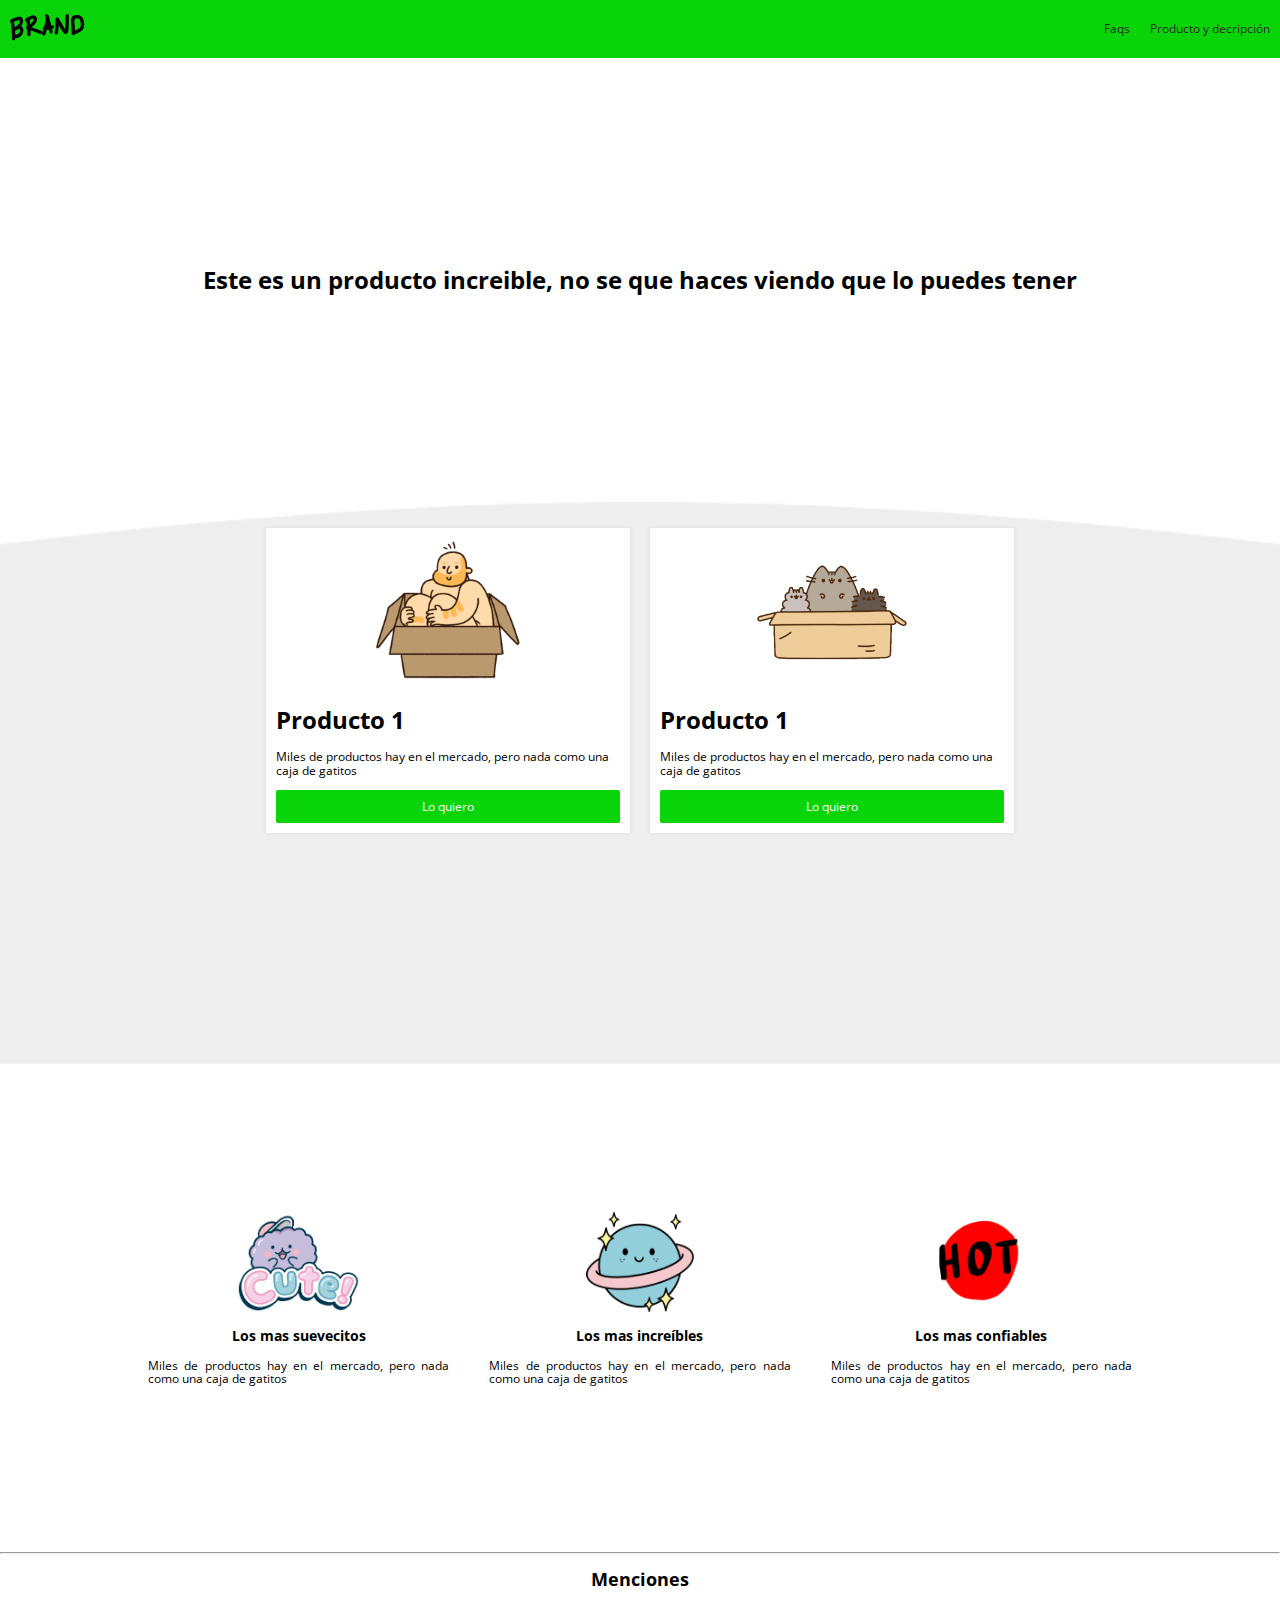
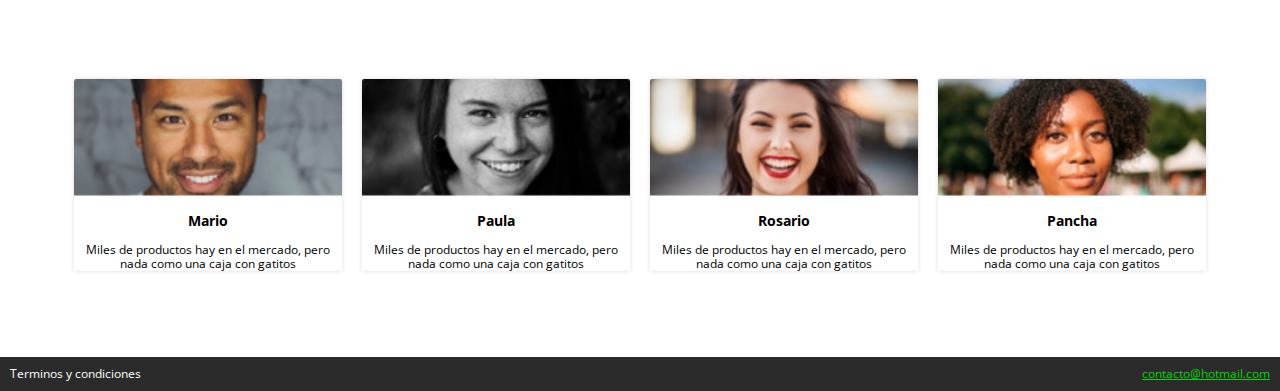
<file: index.html>
<!DOCTYPE html>
<html lang="es">

<head>
    <meta charset="UTF-8">
    <meta name="viewport" content="width=device-width, initial-scale=1.0">
    <meta http-equiv="X-UA-Compatible" content="ie=edge">
    <link rel="stylesheet" href="css/animations.css">
    <link rel="stylesheet" href="css/normalize.css">
    <link rel="stylesheet" href="css/animate.css">
    <link rel="stylesheet" href="css/estilos.css">
    <title>Brand</title>
</head>

<body>
    <!--Aqui empieza el navbar-->
    <nav class="fadeInDown">
        <div class="brand_image">
            <img src="images/logo.png" alt="">
        </div>
        <div class="nav_options">
            <ul>
                <li><a href="#">Faqs</a></li>
                <li><a href="#">Producto y decripción</a></li>
            </ul>
        </div>
    </nav>
    <!--Aqui acaba el navbar-->
    <!--Main Section-->
    <div class="main_section fadeIn">
        <h1>
            Este es un producto increible, no se que haces viendo que lo puedes tener
        </h1>
    </div>
    <div class="products fadeInUp">
        <div class="product">
            <div class="content">
                <div class="img_content">
                    <img src="images/box1.png" alt="">
                </div>
                <h1>Producto 1</h1>
                <p>Miles de productos hay en el mercado, pero nada como una caja de gatitos</p>
                <button href="#" class="main_button">Lo quiero</button>
            </div>
        </div>
        <div class="product">
            <div class="content">
                <div class="img_content">
                    <img src="images/box2.png" alt="">
                </div>
                <h1>Producto 1</h1>
                <p>Miles de productos hay en el mercado, pero nada como una caja de gatitos</p>
                <button href="#" class="main_button">Lo quiero</button>
            </div>
        </div>
    </div>
    <!--Termina Main Seccion-->
    <!--Empiezan seccion de beneficios-->
    <div class="beneficios fadeInUp">
        <div class="beneficio">
            <div class="content_beneficio">
                <img src="images/b1.png" alt="">
                <h3>Los mas suevecitos</h3>
                <p>Miles de productos hay en el mercado, pero nada como una caja de gatitos</p>
            </div>
        </div>
        <div class="beneficio">
            <div class="content_beneficio">
                <img src="images/b2.png" alt="">
                <h3>Los mas increíbles</h3>
                <p>Miles de productos hay en el mercado, pero nada como una caja de gatitos</p>
            </div>
        </div>
        <div class="beneficio">
            <div class="content_beneficio">
                <img src="images/b3.png" alt="">
                <h3>Los mas confiables</h3>
                <p>Miles de productos hay en el mercado, pero nada como una caja de gatitos</p>
            </div>
        </div>
    </div>
    <!--Termina seccion de Beneficios-->
    <hr>
    <!--Empiezan Menciones-->
     <h2 class="menciones_titulo">Menciones</h2>
    <div class="menciones">
       
        <div class="mencion">
            <div class="content_mencion">
                <img src="images/p1.png" alt="">
                <h3>Mario</h3>
          <p>Miles de productos hay en el mercado, pero nada como una caja con gatitos</p>
            </div>
        </div>
        <div class="mencion">
            <div class="content_mencion">
                <img src="images/p2.png" alt="">
                <h3>Paula</h3>
          <p>Miles de productos hay en el mercado, pero nada como una caja con gatitos</p>
            </div>
        </div>
        <div class="mencion">
            <div class="content_mencion">
                <img src="images/p3.png" alt="">
                <h3>Rosario</h3>
          <p>Miles de productos hay en el mercado, pero nada como una caja con gatitos</p>
            </div>
        </div>
        <div class="mencion">
            <div class="content_mencion">
                <img src="images/p4.png" alt="">
                <h3>Pancha</h3>
                <p>Miles de productos hay en el mercado, pero nada como una caja con gatitos</p>
            </div>
        </div>
    </div>
    <!--Terminan Menciones-->
    <!--Aqui Empieza el Footer-->
    <footer>
            <div class="pie">Terminos y condiciones</div>

            <div class="pie_mail"><a href="contacto@hotmail.com">contacto@hotmail.com</a></div>
    </footer>
    <!--Aqui termina el footer-->
</body>

</html>
</file>
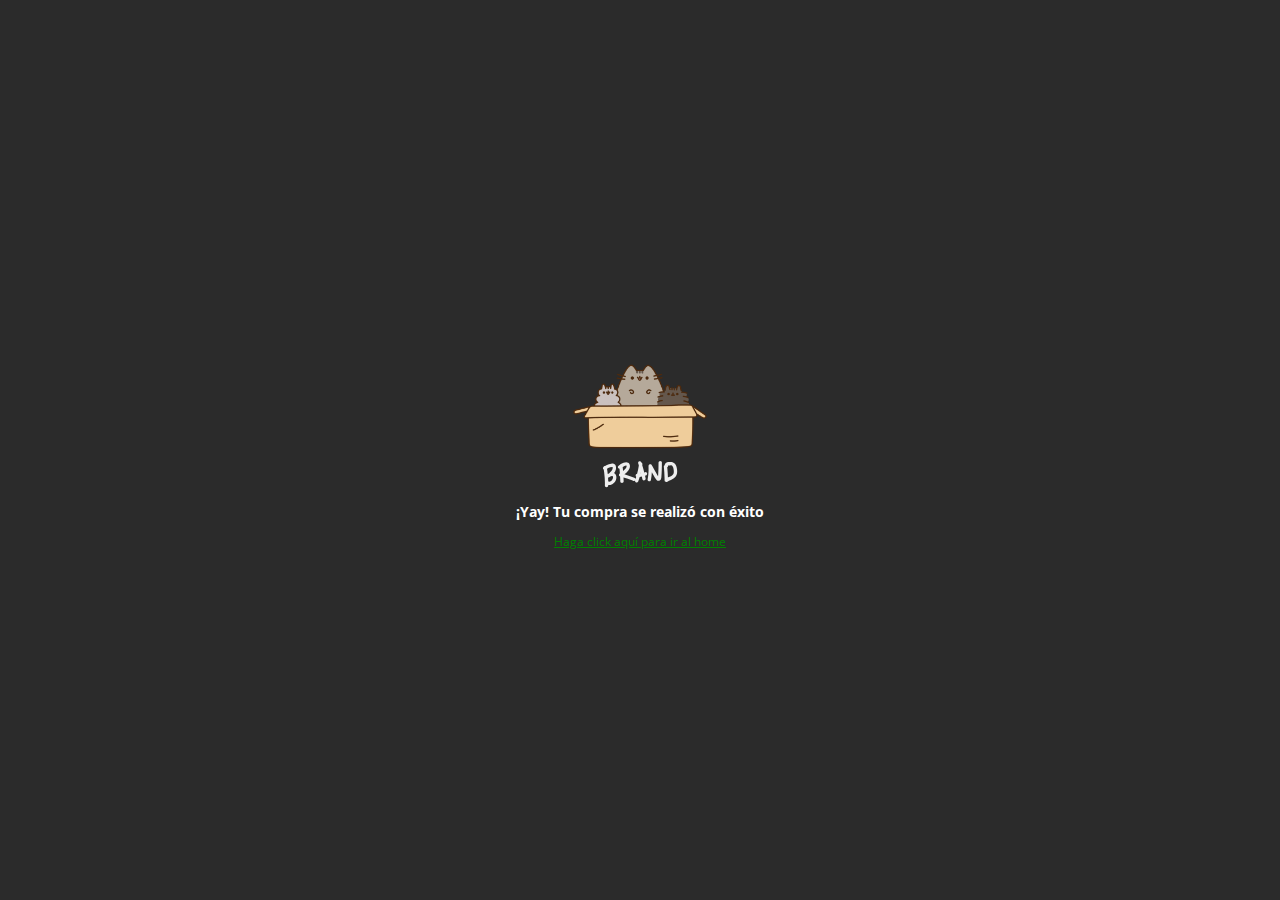
<file: exito.html>
<!DOCTYPE html>
<html lang="en">

<head>
    <meta charset="UTF-8">
    <meta name="viewport" content="width=device-width, initial-scale=1.0">
    <meta http-equiv="X-UA-Compatible" content="ie=edge">
    <title>Exito!!</title>
    <link rel="stylesheet" href="css/normalize.css">
    <link rel="stylesheet" href="css/estilos.css">
    <link rel="stylesheet" href="css/animations.css">
    <link rel="stylesheet" href="css/animate.css">
    <link rel="stylesheet" href="css/paypal.css">

</head>

<body>
    <div class="exito"><img src="images/box_brand.png" alt="">
        <h3>¡Yay! Tu compra se realizó con éxito</h3>
        <a href="index.html">
            <p>Haga click aquí para ir al home</p>
        </a>
    </div>

</body>

</html>
</file>
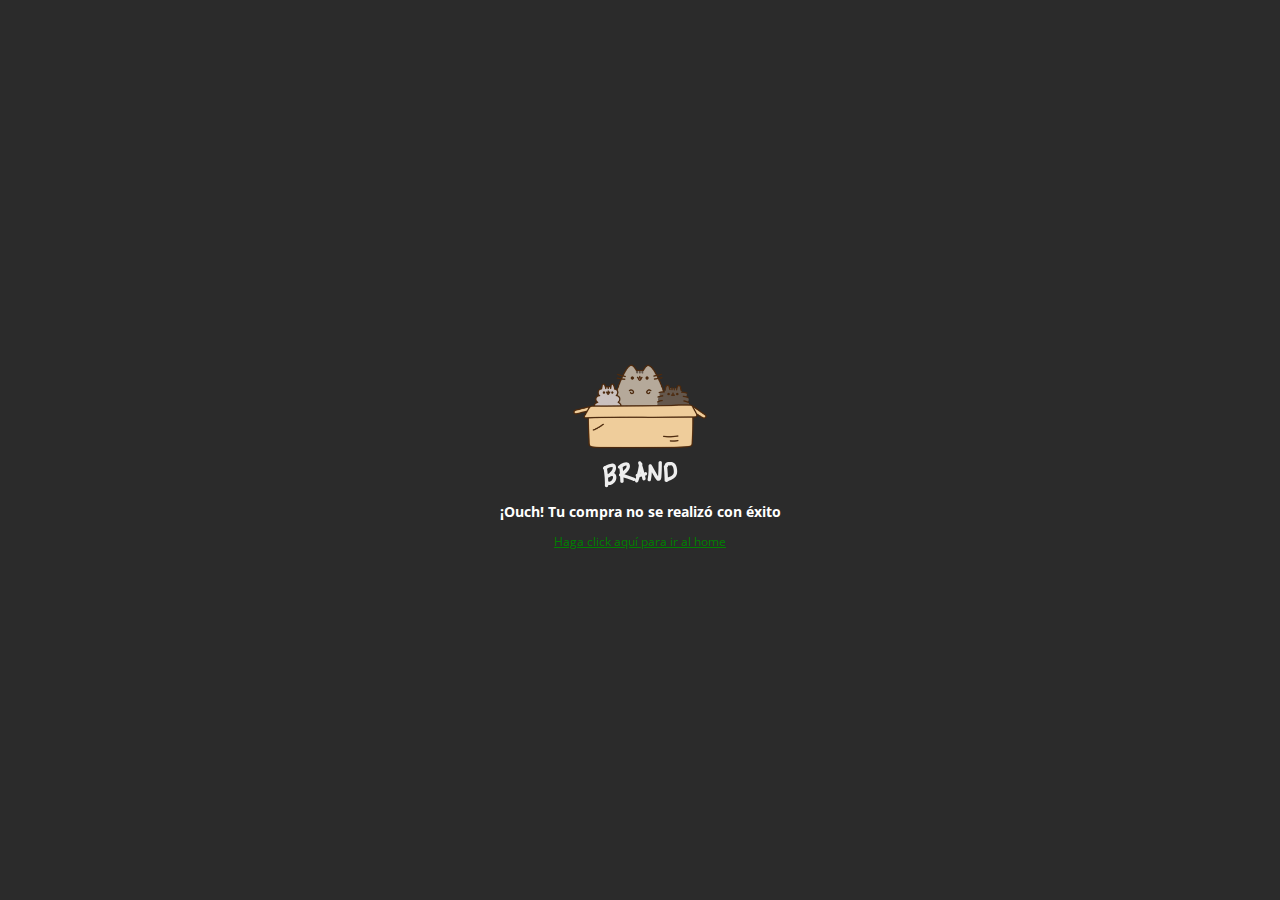
<file: falla.html>
<!DOCTYPE html>
<html lang="en">

<head>
    <meta charset="UTF-8">
    <meta name="viewport" content="width=device-width, initial-scale=1.0">
    <meta http-equiv="X-UA-Compatible" content="ie=edge">
    <title>Ouch</title>
    <link rel="stylesheet" href="css/normalize.css">
    <link rel="stylesheet" href="css/estilos.css">
    <link rel="stylesheet" href="css/animations.css">
    <link rel="stylesheet" href="css/animate.css">
    <link rel="stylesheet" href="css/paypal.css">

</head>

<body>
    <div class="exito"><img src="images/box_brand.png" alt="">
        <h3>¡Ouch! Tu compra no se realizó con éxito</h3>
        <a href="index.html">
            <p>Haga click aquí para ir al home</p>
        </a>
    </div>

</body>

</html>
</file>
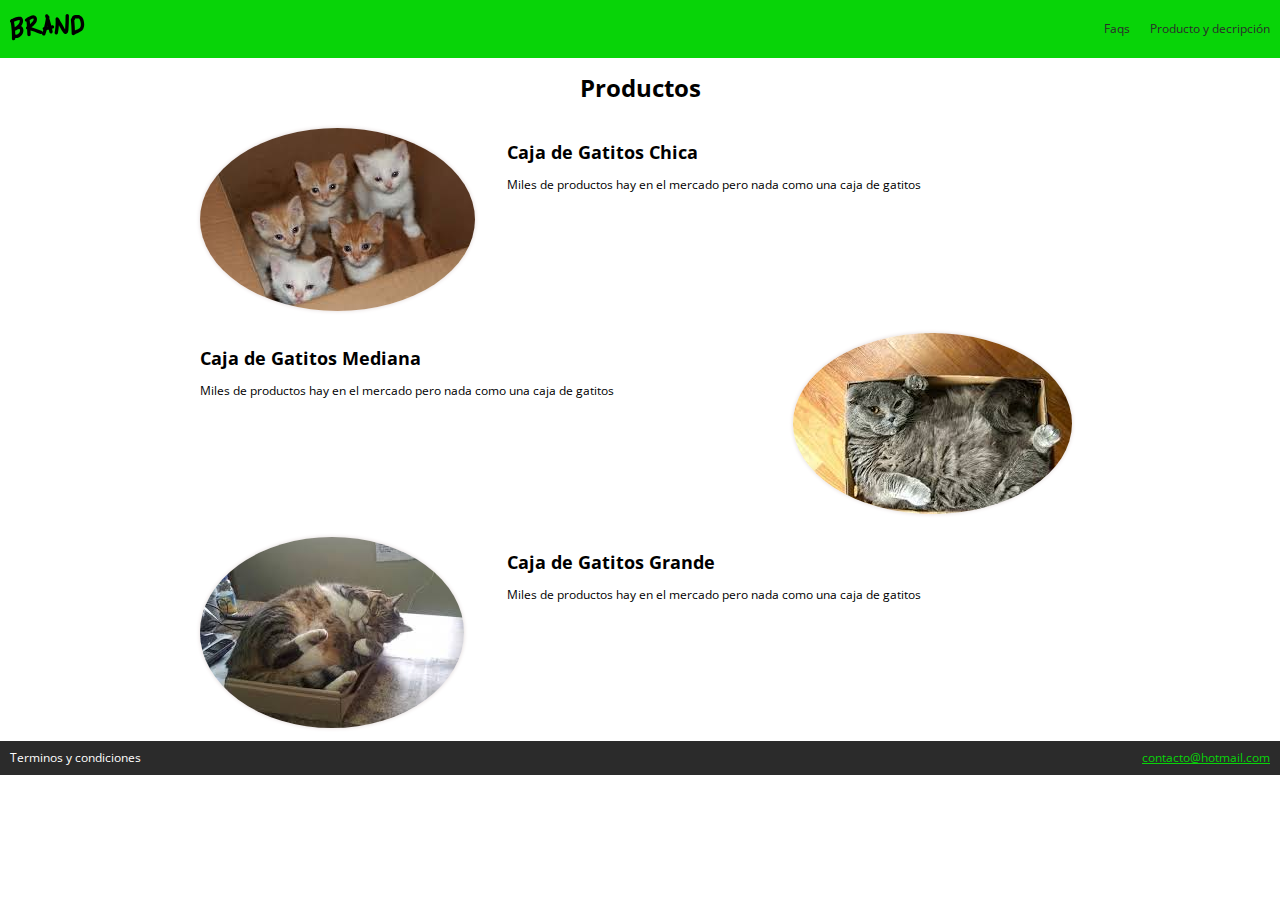
<file: producto.html>
<!DOCTYPE html>
<html lang="es">

<head>
    <meta charset="UTF-8">
    <meta name="viewport" content="width=device-width, initial-scale=1.0">
    <meta http-equiv="X-UA-Compatible" content="ie=edge">
    <link rel="stylesheet" href="css/animations.css">
    <link rel="stylesheet" href="css/normalize.css">
    <link rel="stylesheet" href="css/animate.css">
    <link rel="stylesheet" href="css/grid.css">
    <link rel="stylesheet" href="css/estilos.css">
    <link rel="stylesheet" href="css/mobile.css">
    <title>Brand</title>
</head>

<body>
    <!--Aqui empieza el navbar-->
    <nav class="fadeInDown">
        <div class="brand_image">
            <img src="images/logo.png" alt="">
        </div>
        <div class="nav_options">
            <ul>
                <li><a href="#">Faqs</a></li>
                <li><a href="#">Producto y decripción</a></li>
            </ul>
        </div>
    </nav>
    <!--Aqui acaba el navbar-->
    <!--Aqui empieza el GRID-->
    <h1 class="titulo">Productos</h1>
    <div class="container">
        <div class="row">
            <div class="col-4">
                <img src="images/littlecats.jpg" alt="">
            </div>
            <div class="col-8">
                <h2>Caja de Gatitos Chica</h2>
                <p>Miles de productos hay en el mercado pero nada como una caja de gatitos</p>
            </div>
        </div>
    </div>
    <div class="container">
        <div class="row">
            <div class="col-8">
                <h2>Caja de Gatitos Mediana</h2>
                <p>Miles de productos hay en el mercado pero nada como una caja de gatitos</p>
            </div>
            <div class="col-4">
                <img src="images/bigcat.jpg" alt="">
            </div>

        </div>
    </div>
    <div class="container">
        <div class="row">
            <div class="col-4">
                <img src="images/jumbocat.jpg" alt="">
            </div>
            <div class="col-8">
                <h2>Caja de Gatitos Grande</h2>
                <p>Miles de productos hay en el mercado pero nada como una caja de gatitos</p>
            </div>
        </div>
    </div>
    <!--Aqui Empieza el Footer-->
    <footer>
        <div class="pie">Terminos y condiciones</div>
        <div class="pie_mail"><a href="contacto@hotmail.com">contacto@hotmail.com</a></div>
    </footer>
    <!--Aqui termina el footer-->
</body>

</html>
</file>
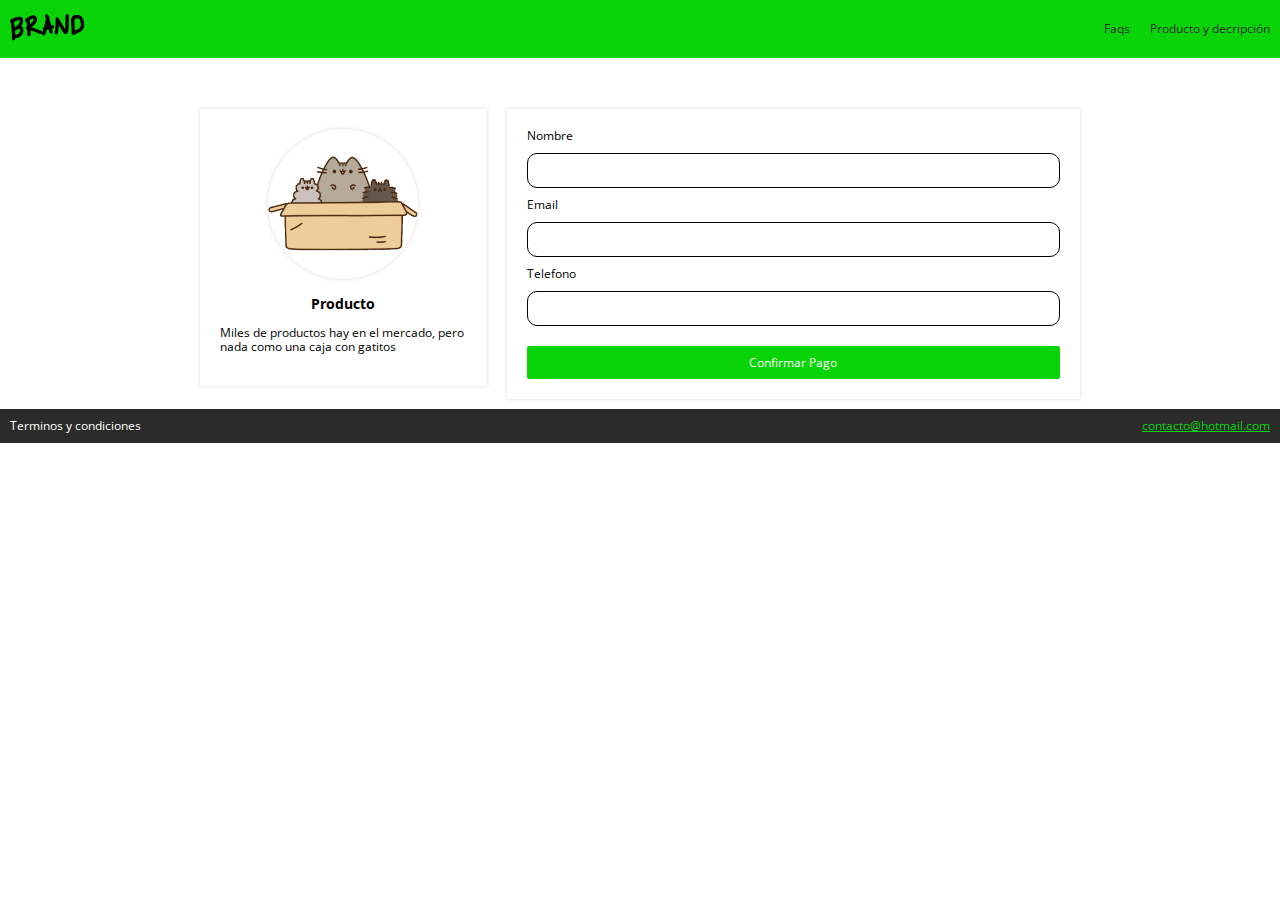
<file: venta.html>
<!DOCTYPE html>
<html lang="es">

<head>
    <meta charset="UTF-8">
    <meta name="viewport" content="width=device-width, initial-scale=1.0">
    <meta http-equiv="X-UA-Compatible" content="ie=edge">
    <link rel="stylesheet" href="css/animations.css">
    <link rel="stylesheet" href="css/normalize.css">
    <link rel="stylesheet" href="css/animate.css">
    <link rel="stylesheet" href="css/grid.css">
    <link rel="stylesheet" href="css/estilos.css">
    <link rel="stylesheet" href="css/mobile.css">
    <title>Brand</title>
</head>

<body>
    <!--Aqui empieza el navbar-->
    <nav class="fadeInDown">
        <div class="brand_image">
            <img src="images/logo.png" alt="">
        </div>
        <div class="nav_options">
            <ul>
                <li><a href="#">Faqs</a></li>
                <li><a href="#">Producto y decripción</a></li>
            </ul>
        </div>
    </nav>
    <!--Aqui acaba el navbar-->
    <!--Formulario venta-->
    <br>
    <br>
    <br>
    <div class="container">
        <div class="row">
            <div class="col-4">
                <div class="modulo_pago">
                    <div class="modulo_pago_img">
                        <img src="images/box2.png" alt="">
                    </div>
                    <h3>Producto</h3>
                    <p>
                        Miles de productos hay en el mercado, pero nada como una caja con gatitos
                    </p>
                </div>
            </div>
            <div class="col-8">
                <div class="modulo_pago">
                    <form action="https://www.paypal.com/cgi-bin/webscr?cmd=_s-xclick&hosted_button_id=WA5E9L2ES957S" method="post">
                        <label for="name">Nombre</label>
                        <br>
                        <input type="text" placeholder="" id="name" class="data">
                        <br>
                        <label for="email">Email</label>
                        <br>
                        <input type="text" name="" id="email" class="data">
                        <br>
                        <label for="phone">Telefono</label>
                        <br>
                        <input type="text" id="phone" class="data">
                        <br>
                        <input type="submit" name="" id="submit" class="main_button" value="Confirmar Pago">

                    </form>
                </div>
            </div>
        </div>
    </div>
    <!--Fin formulario venta-->

    <!--  <img src="https://www.paypalobjects.com/webstatic/es_MX/mktg/logos-buttons/redesign/btn_5.png" alt="Buy now with PayPal" class="paypal"/> -->

    <!--Aqui Empieza el Footer-->
    <footer>
        <div class="pie">Terminos y condiciones</div>
        <div class="pie_mail"><a href="contacto@hotmail.com">contacto@hotmail.com</a></div>
    </footer>
    <!--Aqui termina el footer-->
</body>

</html>
</file>
<file: css/estilos.css>
@import url('https://fonts.googleapis.com/css?family=Open+Sans:400,700&display=swap');

/*Variables*/

:root {
    --green-color: rgb(8, 212, 8);
    --white-color: white;
    --black-color: rgb(43, 43, 43);
    /*Espaciado*/
    --space: 10px;
    --space-2: 20px;
    /*tipografia*/
    --normal: 12px;
    /*Box Shadow*/
    --box: 0 0 4px #e0d7d7;
}


/*Variables*/

html,
body {
    padding: 0px;
    margin: 0px;
    font-size: var(--normal);
    font-family: 'Open Sans', sans-serif;
    ;
}

nav {
    display: flex;
    background-color: var(--green-color);
    padding: var(--space);
    color: white;
    justify-content: space-between;
    align-items: center;
}

nav ul {
    display: flex;
}

nav li {
    padding-left: 20px;
    list-style: none;
}

nav li a {
    color: var(--black-color);
    text-decoration: none;
}

nav li a:hover {
    color: var(--white-color);
}


/* -------------------------------------------------------------------------Main Section*/

.main_section {
    padding: 15%;
    text-align: center;
}

.products {
    background-image: url("../images/curve.png");
    height: 50px;
    background-size: cover;
    background-position: center top;
    padding: 20%;
    display: flex;
    justify-content: center;
}

.product {
    padding: var(--space);
    margin-top: -240px;
}

.product .content {
    background-color: var(--white-color);
    padding: var(--space);
    box-shadow: var(--box);
}

.img_content {
    text-align: center;
}

.main_button {
    background-color: var(--green-color);
    width: 100%;
    padding: var(--space);
    font-size: var(--normal);
    color: var(--white-color);
    border: 0;
    cursor: pointer;
    border-radius: 2px;
}

.main_button:hover {
    background-color: #5e9e22;
}


/*Beneficios*/

.beneficios {
    padding: 10%;
    display: flex;
}

.beneficio {
    text-align: center;
    padding: 20px;
}

.content_beneficio img {
    max-height: 100px;
}

.content_beneficio p {
    text-align: justify;
}


/*Menciones*/

.menciones_titulo {
    text-align: center;
}

.menciones {
    display: flex;
    padding: 5%;
}

.mencion {
    padding: var(--space);
}

.content_mencion img {
    width: 100%;
}

.content_mencion {
    box-shadow: var(--box);
}

.content_mencion h3 {
    text-align: center;
}

.content_mencion p {
    text-align: center;
}


/* Footer*/

footer {
    display: flex;
    justify-content: space-between;
    font-size: var(--normal);
    background-color: var(--black-color);
    padding: var(--space);
    color: var(--white-color);
}

.pie_mail a {
    color: var(--green-color);
}


/*Venta*/

.modulo_pago {
    background-color: var(--white-color);
    box-shadow: var(--box);
    padding: var(--space-2);
}

.modulo_pago_img {
    max-width: 150px;
    text-align: center;
    width: 100%;
    margin: auto;
}

.modulo_pago h3 {
    text-align: center;
}

.data {
    margin-top: var(--space);
    margin-bottom: var(--space);
    width: 100%;
    height: 35px;
    border-radius: 10px;
    border: 1px solid;
    box-sizing: border-box;
}

.modulo_pago .main_button {
    margin-top: var(--space);
}

.paypal {
    margin: auto;
    text-align: center;
    text-align: center;
    padding: var(--space);
    margin-bottom: var(--space);
}
</file>
<file: css/paypal.css>
body {
    background-color: var(--black-color);
    text-align: center;
    color: var(--white-color);
    display: flex;
    justify-content: center;
    align-items: center;
    height: 100vh;
}

.exito a {
    color: green;
}
</file>
<file: css/grid.css>
.container{
    max-width: 900px;
    margin: auto;
}
.row{
display: flex;

}
.titulo{
text-align: center;
}
.col {
    width: auto;
}
.col-1 {
    width: 8.3333333333%;
}
.col-2 {
    width: 16.6666666666%;
}
.col-3 {
    width: 25%;
}
.col-4 {
    width: 33.3333333332%;
}
.col-5 {
    width: 41.6666666665%;
}
.col-6 {
    width: 50%;
}
.col-7 {
    width: 58.3333333331%;
}
.col-8 {
    width: 66.6666666664%;
}
.col-9 {
    width: 75%;
}
.col-10 {
    width: 83.333333333%;
}
.col-11 {
    width: 91.6666666663%;
}
.col-12 {
    width: 100%;
}
[class*="col-"]{
    padding: 10px;
}
[class*="col-"] img{
 box-shadow: var(--box);
 border-radius: 50%;
}
@media(max-width: 900px){
.row{
    display: inherit;
}
[class*="col-"]{
    width: 100%;
}
}
</file>
<file: css/mobile.css>
@media (max-width: 600px){

    .main_section{
        padding: 4%;
    }
 .products{
     display: inherit;
     height:auto;
 }
 .product{
     margin-top: auto;
 }
 .beneficios, .menciones{
     display: inherit;
 }

}
</file>
